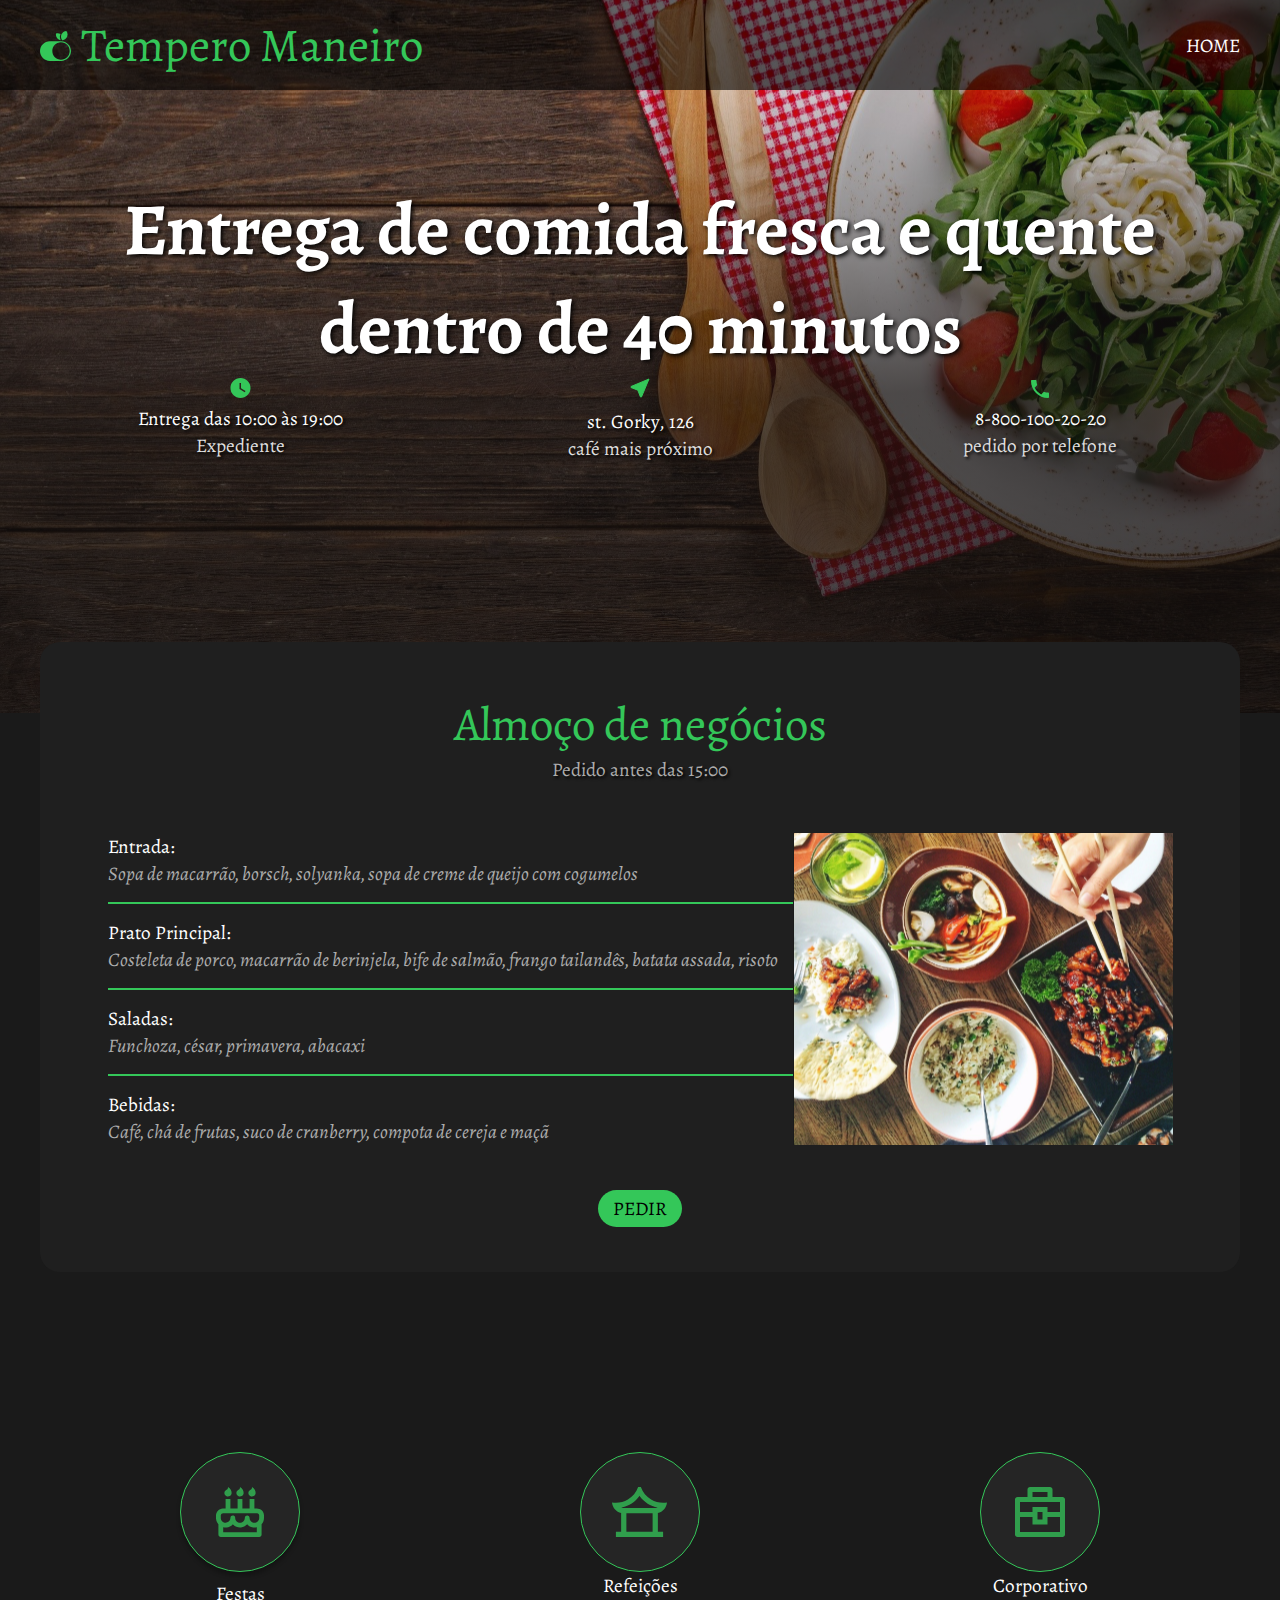
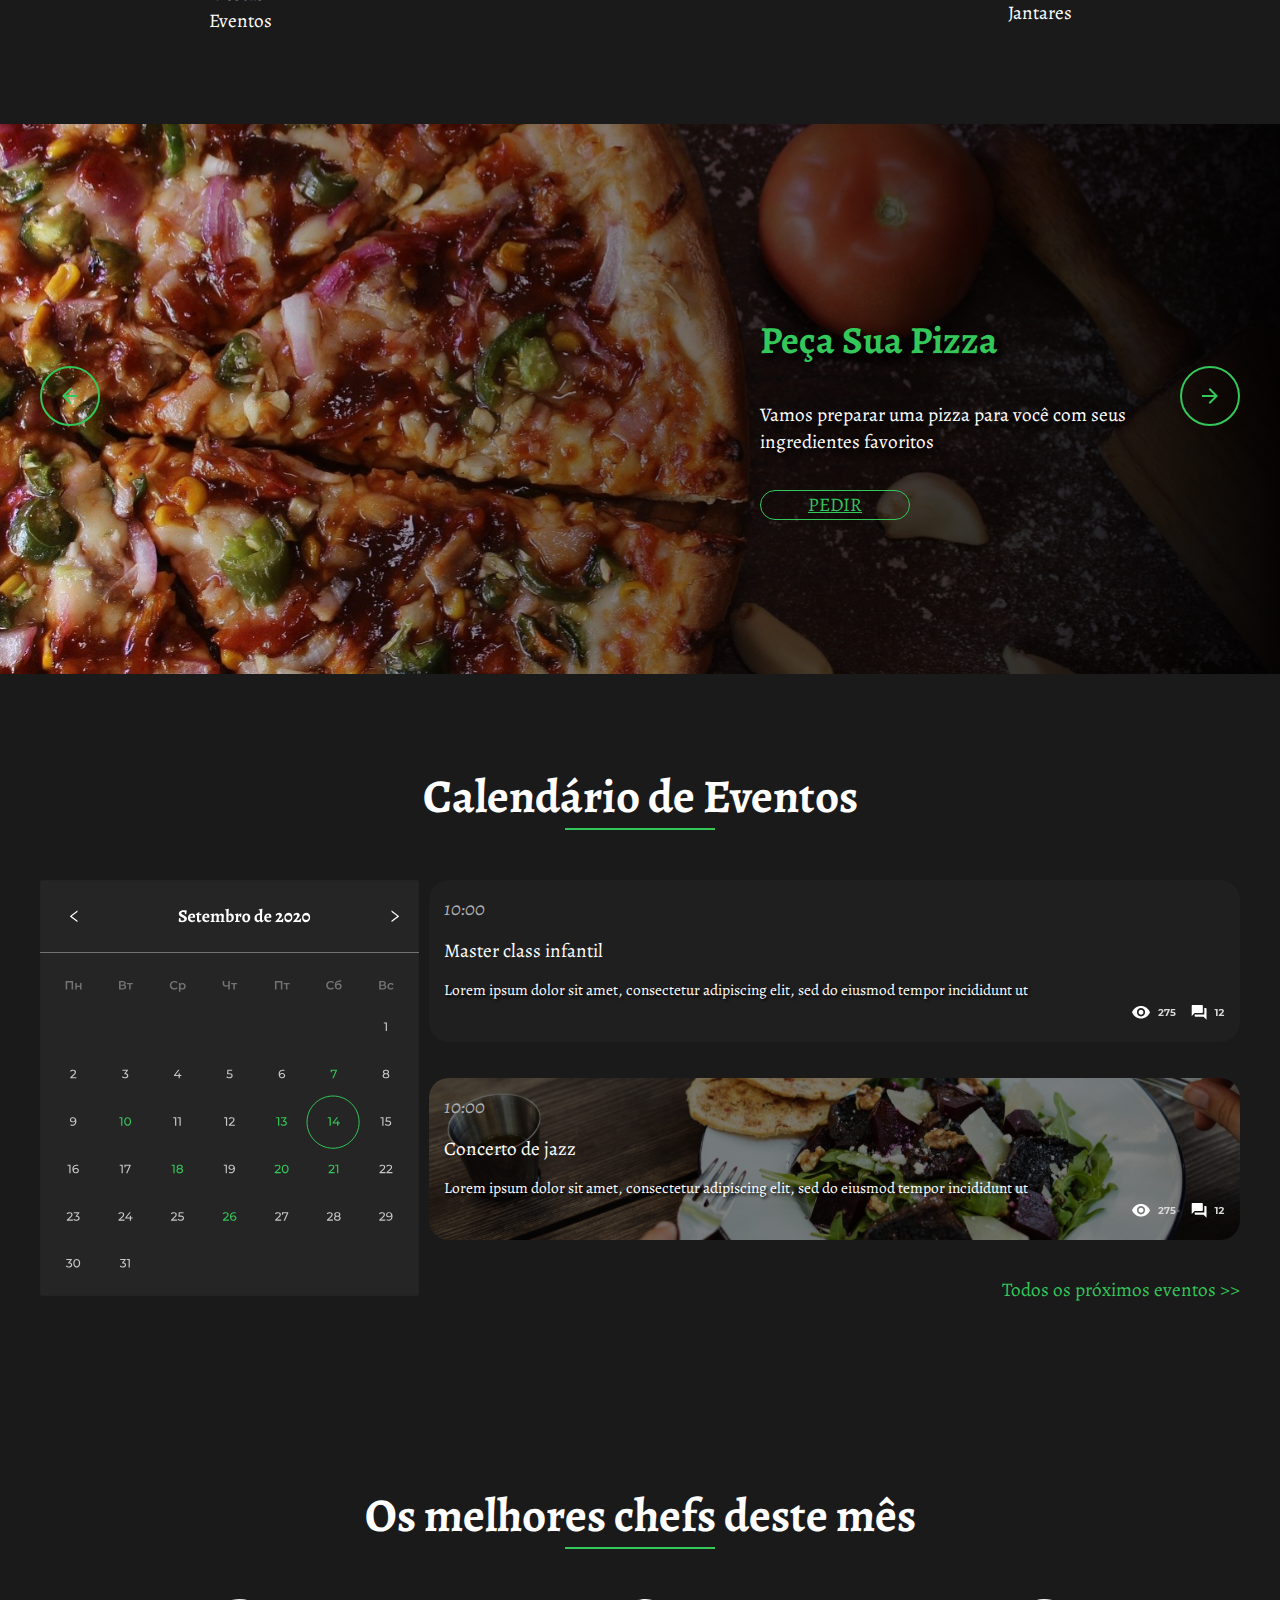
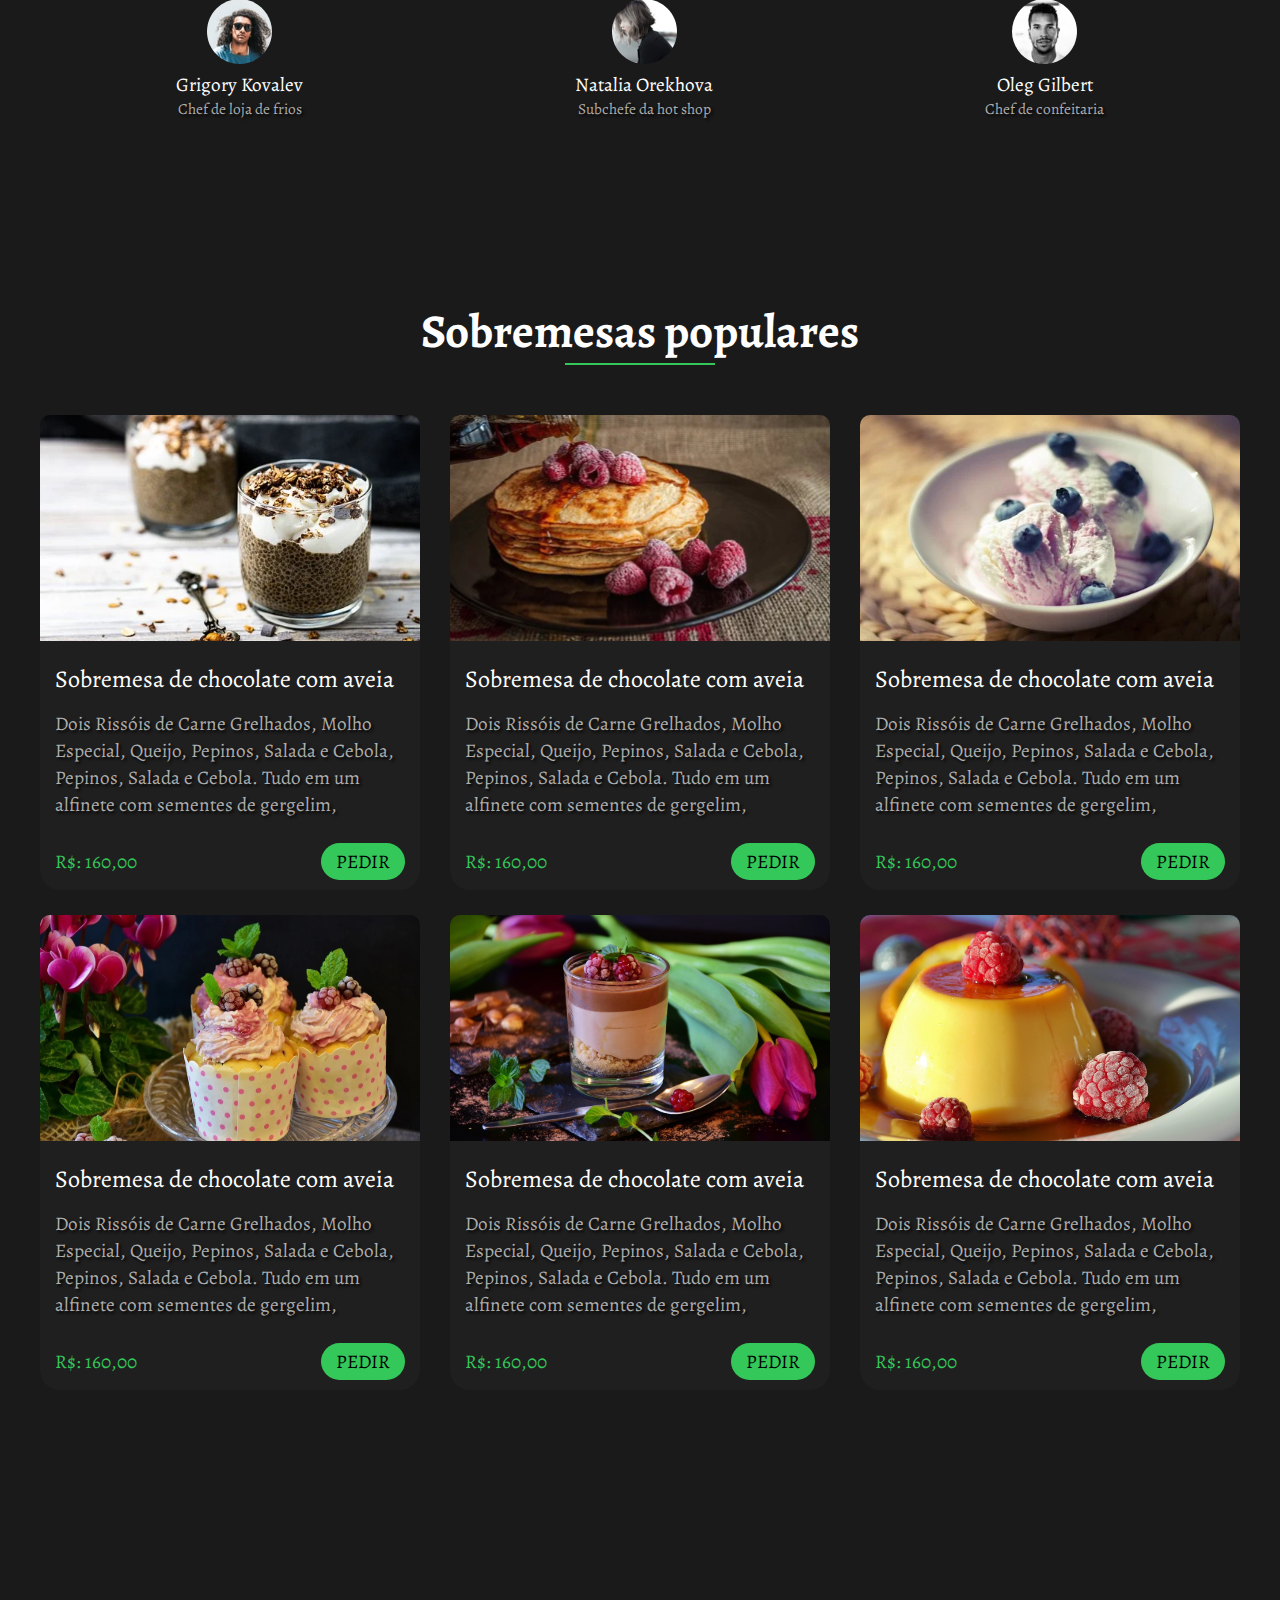
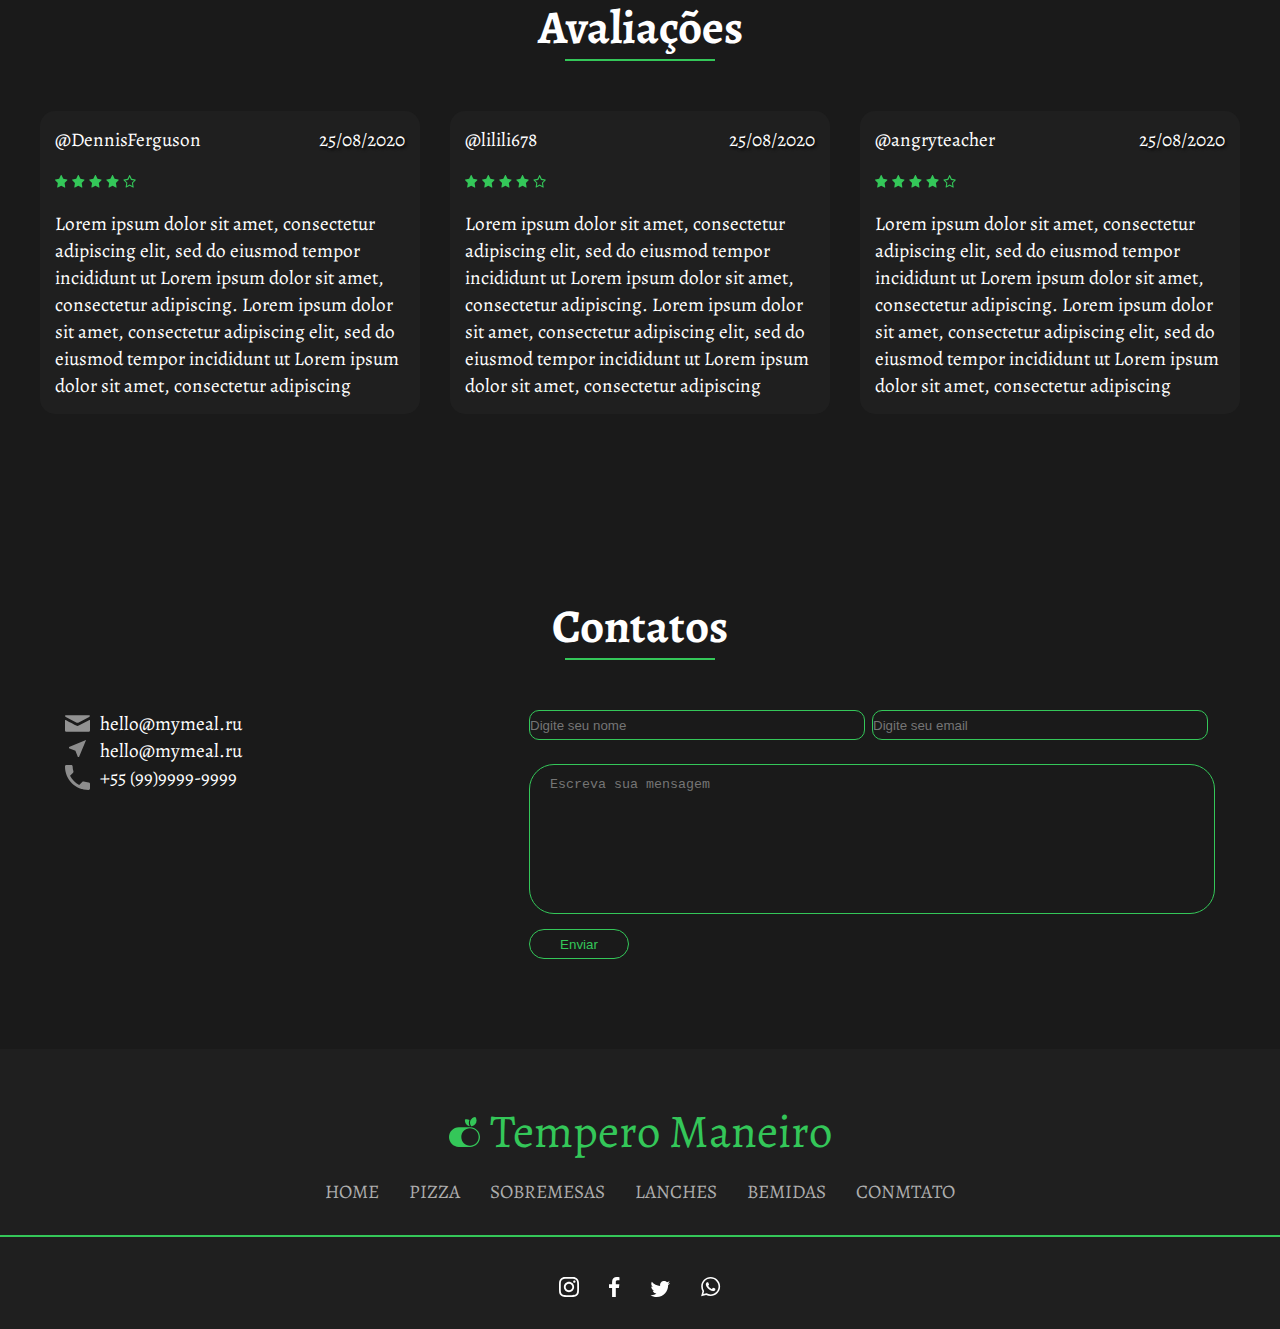
<file: index.html>
<!DOCTYPE html>
<html lang="pt-br">
<head>
    <meta charset="UTF-8">
    <meta http-equiv="X-UA-Compatible" content="IE=edge">
    <meta name="viewport" content="width=device-width, initial-scale=1.0">

    <meta property="og:image" content="https://rakunno.github.io/temperomaneiro/assets/img/imgsite.png">
    <meta property="og:image:type" content="image/png">
    <meta property="og:image:width" content="800">
    <meta property="og:image:height" content="600">
    <link rel="stylesheet" href="./assets/css/style.css">
    <link rel="preconnect" href="https://fonts.googleapis.com">
    <link rel="preconnect" href="https://fonts.googleapis.com">
    <link rel="preconnect" href="https://fonts.gstatic.com" crossorigin>
    <link href="https://fonts.googleapis.com/css2?family=Alegreya:ital,wght@1,400;1,500;1,600;1,700&family=Roboto:wght@400;700&display=swap" rel="stylesheet">
    <title>Tempero Maneiro</title>
</head>
<body>
    <!-- Header com logo e menu -->
    <header>
        <div class="header">
            <div class="logo"><img src="./assets/img/Logo.svg" alt="">tempero maneiro</div>
            <nav>
               <div class="menu">
                   <img class="menu-opener" src="./assets/img/menu.svg">
                    <ul>
                        <li><a href="">home</a></li>
                        <!-- <li><a href="">pizza</a></li>
                        <li><a href="">sobremesas</a></li>
                        <li><a href="">lanches</a></li>
                        <li><a href="">bemidas</a></li>
                        <li><a href="">conmtato</a></li> -->
                    </ul>
                </div> 
            </nav>
            
        </div>
    </header>
    <!-- Fim do Header com logo e menu -->
    <!-- Inicio do conteudo do site-->
    <main>
       <section class="section-smal">
           <div class="topo">
               <h1>Entrega de comida fresca e quente
                dentro de 40 minutos</h1>
                <div class="icones">
                    <div class="icone">
                        <div><img src="./assets/img/ic_watch_later.svg" alt=""></div>
                        <p>Entrega das 10:00 às 19:00</p>
                        <span>Expediente</span>
                    </div>
                    <div class="icone">
                        <div><img src="./assets/img/ic_near_me.svg" alt=""></div>
                        <p>st. Gorky, 126</p>
                        <span>café mais próximo</span>
                    </div>
                    <div class="icone">
                        <div><img src="./assets/img/ic_call.svg" alt=""></div>
                        <p>8-800-100-20-20</p>
                        <span>pedido por telefone</span>
                    </div>
                </div>
           </div>
       </section>

       <section class="section-smal">
        <div class="almoco">
            <div class="title">
                <p>Almoço de negócios</p>
            <span>Pedido antes das 15:00</span>
            </div>
            
            <div class="almoco-lista">
                <div class="lista">
                    <p>Entrada:</p>
                    <i>Sopa de macarrão, borsch, solyanka, sopa de creme de queijo com cogumelos</i>
                    <hr>
                    <p>Prato Principal:</p>
                    <i>Costeleta de porco, macarrão de berinjela, bife de salmão, frango tailandês, batata assada, risoto</i>
                    <hr>
                    <p>Saladas:</p>
                    <i>Funchoza, césar, primavera, abacaxi</i>
                    <hr>
                    <p>Bebidas:</p>
                    <i>Café, chá de frutas, suco de cranberry, compota de cereja e maçã</i>
                </div>
                <img src="./assets/img/food-1050813_1920 1.svg" alt="">
                
            </div>
            <div class="pedir"><a href="#">pedir</a></div>
        </div>
       </section>

       <section class="section-smal">
        <div class="icones-eventos">
            <div class="icone-eventos">
                <img src="./assets/img/bolo.svg" alt="">
                <p>Festas</p>
                <p>Eventos</p>
            </div>
            <div class="icone-eventos">
                <img src="./assets/img/casa.svg" alt="">
                <p>Refeições</p>
            </div>
            <div class="icone-eventos">
                <img src="./assets/img/maleta.svg" alt="">
                <p>Corporativo</p>
                <p>Jantares</p>
            </div>
        </div>
       </section>

       <section class="section-larg">
           <div class="slide">
               <div class="rgba">
            <div class="slide-area">
                    <div class="botao-esquerdo">
                        <img src="./assets/img/esquerda.svg" alt="">
                    </div>
                    <div class="direito">
                        <div class="slide-descricao">
                        <h1>Peça Sua Pizza</h1>
                        <p>Vamos preparar uma pizza para você com seus ingredientes favoritos</p>
                            <a href="#">Pedir</a>
                        </div>
                        <div class="botao-direita">
                            <img src="./assets/img/direita.svg" alt="">
                        </div>
                    </div>
            </div>
            </div>
           </div>
       </section>

       <section class="section-smal">
           <div class="eventos">
               <div class="title-sec">
                   <h3>Calendário de Eventos</h3>
               <div class="bar"></div>
               </div>
               
               <div class="eventos-conteudo">
                   <div class="calendario">
                       <img src="./assets/img/calendar.svg" alt="">
                   </div>
                   <div class="evento-list">
                       <div class="evento-a">
                           <i>10:00</i>
                           <p>Master class infantil</p>
                           <span>Lorem ipsum dolor sit amet, consectetur adipiscing elit, sed do eiusmod tempor incididunt ut</span>
                           <div class="viewer"><img src="./assets/img/Group 128.svg" alt=""></div>

                        </div>
                       <div class="evento-b">
                        <i>10:00</i>
                        <p>Concerto de jazz</p>
                        <span>Lorem ipsum dolor sit amet, consectetur adipiscing elit, sed do eiusmod tempor incididunt ut</span>
                        <div class="viewer"><img src="./assets/img/Group 128.svg" alt=""></div>
                    </div>
                    <a href="">Todos os próximos eventos >></a>
                   </div>
               </div>
           </div>
       </section>

       <section class="section-smal">
        <div class="title-sec">
            <h3>Os melhores chefs deste mês</h3>
        <div class="bar"></div>
        </div>
        <div class="chef-area">
            <div class="chef">
                <div><img src="./assets/img/Avatar1.svg" alt=""></div>
                <p>Grigory Kovalev</p>
                <span>Chef de loja de frios</span>
            </div>
            <div class="chef">
                <div><img src="./assets/img/Avatar2.svg" alt=""></div>
                <p>Natalia Orekhova</p>
                <span>Subchefe da hot shop</span>
            </div>
            <div class="chef">
                <div><img src="./assets/img/Avatar3.svg" alt=""></div>
                <p>Oleg Gilbert</p>
                <span>Chef de confeitaria</span>
            </div>
        </div>
       </section>

       <section class="section-smal">
        <div class="title-sec">
            <h3>Sobremesas populares</h3>
        <div class="bar"></div>
        </div>
        <div class="sobremesa-area">
            <div class="sobremesa">
                <div class="sobremesa-img">
                    <img src="./assets/img/image 7.svg" alt="">
                </div>
                <div class="sobremesa-title">
                    <p>Sobremesa de chocolate com aveia</p>
                    <span>Dois Rissóis de Carne Grelhados, Molho Especial, Queijo, Pepinos, Salada e Cebola, Pepinos, Salada e Cebola. Tudo em um alfinete com sementes de gergelim,</span>
                </div>
                <div class="sobremesa-preco">
                    <div class="preco">R$: 160,00</div>
                    <div class="pedir"><a href="#">Pedir</a></div>
                </div>
            </div>
            <div class="sobremesa">
                <div class="sobremesa-img">
                    <img src="./assets/img/sobremesa2.svg" alt="">
                </div>
                <div class="sobremesa-title">
                    <p>Sobremesa de chocolate com aveia</p>
                    <span>Dois Rissóis de Carne Grelhados, Molho Especial, Queijo, Pepinos, Salada e Cebola, Pepinos, Salada e Cebola. Tudo em um alfinete com sementes de gergelim,</span>
                </div>
                <div class="sobremesa-preco">
                    <div class="preco">R$: 160,00</div>
                    <div class="pedir"><a href="#">Pedir</a></div>
                </div>
            </div>
            <div class="sobremesa">
                <div class="sobremesa-img">
                    <img src="./assets/img/sobremesa3.svg" alt="">
                </div>
                <div class="sobremesa-title">
                    <p>Sobremesa de chocolate com aveia</p>
                    <span>Dois Rissóis de Carne Grelhados, Molho Especial, Queijo, Pepinos, Salada e Cebola, Pepinos, Salada e Cebola. Tudo em um alfinete com sementes de gergelim,</span>
                </div>
                <div class="sobremesa-preco">
                    <div class="preco">R$: 160,00</div>
                    <div class="pedir"><a href="#">Pedir</a></div>
                </div>
            </div>
            <div class="sobremesa">
                <div class="sobremesa-img">
                    <img src="./assets/img/sobremesa4.svg" alt="">
                </div>
                <div class="sobremesa-title">
                    <p>Sobremesa de chocolate com aveia</p>
                    <span>Dois Rissóis de Carne Grelhados, Molho Especial, Queijo, Pepinos, Salada e Cebola, Pepinos, Salada e Cebola. Tudo em um alfinete com sementes de gergelim,</span>
                </div>
                <div class="sobremesa-preco">
                    <div class="preco">R$: 160,00</div>
                    <div class="pedir"><a href="#">Pedir</a></div>
                </div>
            </div>
            <div class="sobremesa">
                <div class="sobremesa-img">
                    <img src="./assets/img/sobremesa5.svg" alt="">
                </div>
                <div class="sobremesa-title">
                    <p>Sobremesa de chocolate com aveia</p>
                    <span>Dois Rissóis de Carne Grelhados, Molho Especial, Queijo, Pepinos, Salada e Cebola, Pepinos, Salada e Cebola. Tudo em um alfinete com sementes de gergelim,</span>
                </div>
                <div class="sobremesa-preco">
                    <div class="preco">R$: 160,00</div>
                    <div class="pedir"><a href="#">Pedir</a></div>
                </div>
            </div>
            <div class="sobremesa">
                <div class="sobremesa-img">
                    <img src="./assets/img/sobremesa6.svg" alt="">
                </div>
                <div class="sobremesa-title">
                    <p>Sobremesa de chocolate com aveia</p>
                    <span>Dois Rissóis de Carne Grelhados, Molho Especial, Queijo, Pepinos, Salada e Cebola, Pepinos, Salada e Cebola. Tudo em um alfinete com sementes de gergelim,</span>
                </div>
                <div class="sobremesa-preco">
                    <div class="preco">R$: 160,00</div>
                    <div class="pedir"><a href="#">Pedir</a></div>
                </div>
            </div>
            
        </div>
       </section>

       <section class="section-smal">
        <div class="title-sec">
            <h3>Avaliações</h3>
        <div class="bar"></div>
        </div>
        <div class="avaliacoes">
            <div class="avaliacao">
                <div class="user">
                    <p>@DennisFerguson</p>
                    <span>25/08/2020</span>
                </div>
                <div class="star">
                    <img src="./assets/img/star.svg" alt="">
                </div>
                <div class="dep">
                    Lorem ipsum dolor sit amet, consectetur adipiscing elit, sed do eiusmod tempor incididunt ut Lorem ipsum dolor sit amet, consectetur adipiscing.  Lorem ipsum dolor sit amet, consectetur adipiscing elit, sed do eiusmod tempor incididunt ut Lorem ipsum dolor sit amet, consectetur adipiscing
                </div>
            </div>
            <div class="avaliacao">
                <div class="user">
                    <p>@lilili678</p>
                    <span>25/08/2020</span>
                </div>
                <div class="star">
                    <img src="./assets/img/star.svg" alt="">
                </div>
                <div class="dep">
                    Lorem ipsum dolor sit amet, consectetur adipiscing elit, sed do eiusmod tempor incididunt ut Lorem ipsum dolor sit amet, consectetur adipiscing.  Lorem ipsum dolor sit amet, consectetur adipiscing elit, sed do eiusmod tempor incididunt ut Lorem ipsum dolor sit amet, consectetur adipiscing
                </div>
            </div>
            <div class="avaliacao">
                <div class="user">
                    <p>@angryteacher</p>
                    <span>25/08/2020</span>
                </div>
                <div class="star">
                    <img src="./assets/img/star.svg" alt="">
                </div>
                <div class="dep">
                    Lorem ipsum dolor sit amet, consectetur adipiscing elit, sed do eiusmod tempor incididunt ut Lorem ipsum dolor sit amet, consectetur adipiscing.  Lorem ipsum dolor sit amet, consectetur adipiscing elit, sed do eiusmod tempor incididunt ut Lorem ipsum dolor sit amet, consectetur adipiscing
                </div>
            </div>
        </div>
       </section>


       <section class="section-smal">
        <div class="title-sec">
            <h3>Contatos</h3>
        <div class="bar"></div>
        </div>
        <div class="formulario">
            <div class="icons">
               
                <div class="icons-list"><img src="./assets/img/email.svg"><p>hello@mymeal.ru</p> </div>
                <div class="icons-list"><img src="./assets/img/seta.svg"><p>hello@mymeal.ru</p> </div>
                <div class="icons-list"><img src="./assets/img/telefone.svg"><p>+55 (99)9999-9999</p></div>
            </div>
            <div class="form">
                <input type="text" name="nome" class="a12" placeholder="Digite seu nome">
                <input type="text" name="telefone" class="a12" placeholder="Digite seu email">
                <br><br>
                <textarea name="" id="area" cols="30" rows="10" placeholder="Escreva sua mensagem"></textarea>
                <input type="button" value="Enviar">
            </div>
        </div>
       </section>
    </main>
    <!-- Fim do conteudo do site -->

    <footer>
        <div class="logo"><img src="./assets/img/Logo.svg" alt="">tempero maneiro</div>
        <div class="menu">
            <ul>
                <li><a href="">home</a></li>
                <li><a href="">pizza</a></li>
                <li><a href="">sobremesas</a></li>
                <li><a href="">lanches</a></li>
                <li><a href="">bemidas</a></li>
                <li><a href="">conmtato</a></li>
            </ul>
        </div>
        <hr>
        <div class="social">
            <div class="social-icon">
                <img src="./assets/img/icon-in.svg">
            </div>
            <div class="social-icon">
                <img src="./assets/img/icon-fb.svg">
            </div>
            <div class="social-icon">
                <img src="./assets/img/icon-tw.svg">
            </div>
            <div class="social-icon">
                <img src="./assets/img/icon-wt.svg">
            </div>
        </div>
    </footer>
</body>
</html>
</file>
<file: assets/css/style.css>
@import url(./config.css);
@import url(./custon.css);
@import url(./responsive.css);
</file>
